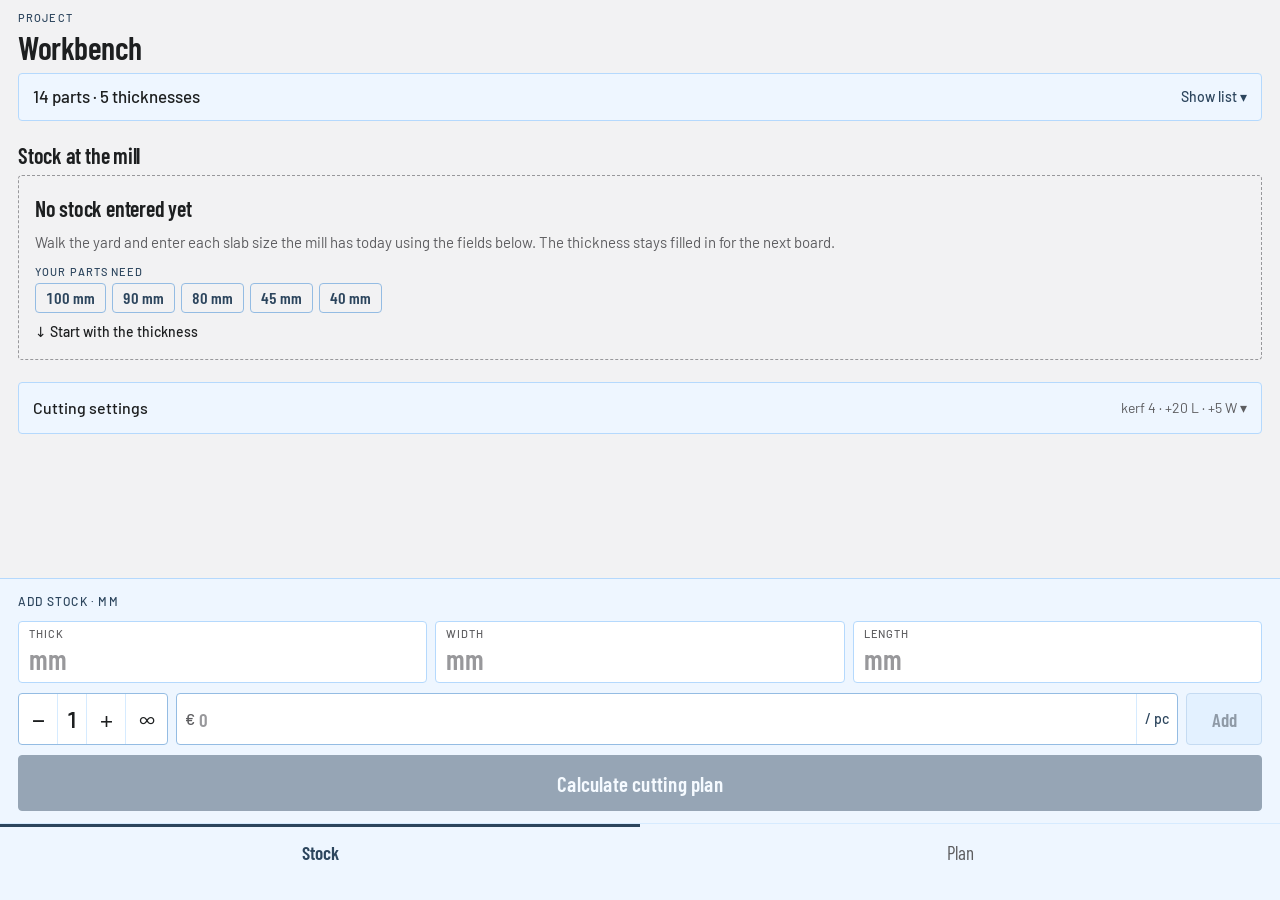
<file: index.html>
<!doctype html>
<html lang="en">
<head>
<meta charset="utf-8">
<meta name="viewport" content="width=device-width, initial-scale=1, viewport-fit=cover">
<meta name="theme-color" content="#eef6ff">
<title>Stock Cutting</title>
<link rel="manifest" href="manifest.json">
<link rel="apple-touch-icon" href="icon-180.png">
<meta name="apple-mobile-web-app-capable" content="yes">
<meta name="mobile-web-app-capable" content="yes">
<!-- "default": dark status bar text on a light bar above the page; the layout is light, so
     "black-translucent" (white text over the page) would be unreadable -->
<meta name="apple-mobile-web-app-status-bar-style" content="default">
<meta name="apple-mobile-web-app-title" content="Cutting">
<link rel="preconnect" href="https://fonts.googleapis.com">
<link rel="preconnect" href="https://fonts.gstatic.com" crossorigin>
<link rel="stylesheet" href="https://fonts.googleapis.com/css2?family=Barlow:wght@400;500;700&family=Barlow+Condensed:wght@400;600&display=swap">
<link rel="stylesheet" href="style.css">
<script type="module" src="app.js"></script>
</head>
<body>
<div id="app"><p class="loading">Loading parts…</p></div>
</body>
</html>
</file>
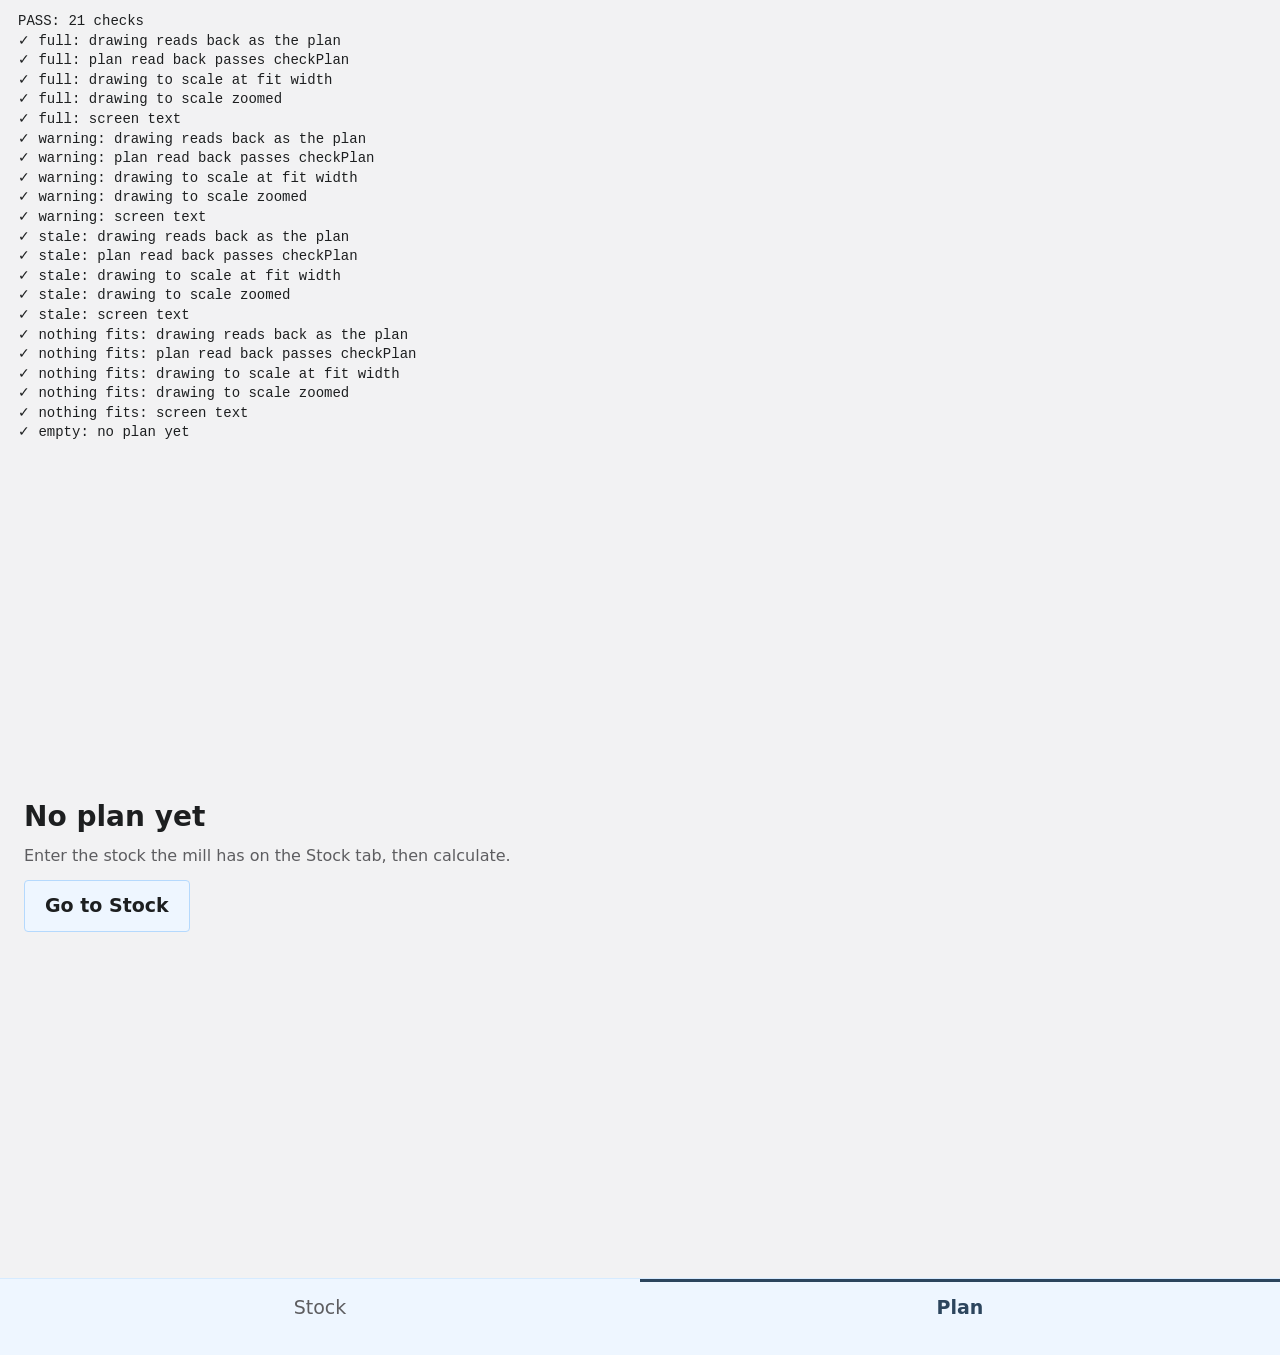
<file: test.html>
<!doctype html>
<html lang="en">
<head>
<meta charset="utf-8">
<meta name="viewport" content="width=device-width, initial-scale=1">
<title>RUNNING</title>
<!-- Browser check for the Plan screen (not part of the app, not precached). Open it from a local
     server, or run: node test.run.mjs. view.check.js covers the HTML string in Node; this page covers
     what only a real browser shows: the live DOM read back as a plan, the drawing to scale with the
     real stylesheet, and the screen text. Renders from pure state, never touches the app's storage. -->
<link rel="stylesheet" href="style.css">
<style>
  html, body { height: auto; overflow: auto; }
  #app { height: 100vh; }
  #out { margin: 0; padding: 12px 18px; font: 14px/1.4 ui-monospace, monospace; white-space: pre-wrap; }
  #out .fail { color: #b00020; }
</style>
</head>
<body>
<pre id="out">Running…</pre>
<div id="app"></div>
<script type="module">
import { render, initialState } from './view.js';
import { makePlan, EXAMPLE_PARTS, EXAMPLE_STOCK, EXAMPLE_STOCK_WARNING } from './cutting-plan.js';
import { checkPlan } from './check.js';

const app = document.getElementById('app'), out = document.getElementById('out');
const results = [];
const check = (name, fn) => {
  try { const err = fn(); results.push({ name, err: err || null }); }
  catch (e) { results.push({ name, err: e.message }); }
};
const same = (a, b, what) => (JSON.stringify(a) === JSON.stringify(b) ? null : `${what}: got ${JSON.stringify(a)}, want ${JSON.stringify(b)}`);
const text = sel => app.querySelector(sel)?.textContent.replace(/\s+/g, ' ').trim() ?? null;
const texts = sel => [...app.querySelectorAll(sel)].map(e => e.innerText.replace(/\s+/g, ' ').trim());

const base = { ...initialState(), project: 'Workbench', parts: EXAMPLE_PARTS, tab: 'plan' };
const planned = stock => ({ ...base, stock, plan: makePlan(EXAMPLE_PARTS, stock, base.settings) });
const full = planned(EXAMPLE_STOCK), warn = planned(EXAMPLE_STOCK_WARNING);
const SCENARIOS = {
  full: { st: full, buy: 'Buy 5 slabs', waste: '34 %', badge: null, stale: false, unplaced: [],
    shop: ['2 × 100 × 260 × 2400 €620', '1 × 90 × 300 × 3000 €194', '2 × 50 × 280 × 2500 €147'] },
  warning: { st: warn, buy: 'Buy 4 slabs', waste: null, badge: '!', stale: false,
    shop: ['1 × 90 × 300 × 3000 €194', '2 × 50 × 280 × 2500 €147', '1 × 50 × 240 × 1500 no price'],
    unplaced: ['Tischplatte_hinten ×1 ≥ 100 × 260 × 2296 No stock 100 mm or thicker',
      'Tischplatte_vorn ×1 ≥ 100 × 220 × 2252 No stock 100 mm or thicker'] },
  stale: { st: { ...full, version: 1 }, buy: 'Buy 5 slabs', waste: '34 %', badge: '•', stale: true, unplaced: [],
    shop: ['2 × 100 × 260 × 2400 €620', '1 × 90 × 300 × 3000 €194', '2 × 50 × 280 × 2500 €147'] },
  'nothing fits': { st: planned([{ id: 1, t: 10, w: 10, l: 10, count: 1, price: null, unit: 'pc' }]),
    buy: 'Buy 0 slabs', waste: '—', badge: '!', stale: false, shop: [], unplaced: null }
};

// The live drawing read back as a plan: slab i is the svg in #draw-i, its viewBox the slab in mm,
// each rect[data-uid] a part at x, y with cut length (width) and cut width (height).
function readPlan(plan) {
  const byUid = Object.fromEntries(plan.slabs.flatMap(sl => sl.parts.map(pp => [pp.p.uid, pp.p])));
  return [...app.querySelectorAll('.draw svg')].map(svg => ({
    id: svg.closest('.hscroll').id, l: svg.viewBox.baseVal.width, w: svg.viewBox.baseVal.height,
    parts: [...svg.querySelectorAll('rect[data-uid]')].map(r => ({
      uid: r.dataset.uid, x: r.x.baseVal.value, y: r.y.baseVal.value,
      cl: r.width.baseVal.value, cw: r.height.baseVal.value, p: byUid[r.dataset.uid]
    }))
  }));
}
const brief = slabs => slabs.map(sl => ({ l: sl.l, w: sl.w, parts: sl.parts.map(pp => [pp.p.uid, pp.x, pp.y, pp.p.cl, pp.p.cw]) }));

// On screen to scale: every rect's box, relative to its svg's box, is the part's share of the slab
// (within 1 px), and the svg is shaped like the slab.
function geometry(drawn) {
  const bad = [];
  app.querySelectorAll('.draw svg').forEach((svg, i) => {
    const b = svg.getBoundingClientRect(), { l, w, parts } = drawn[i];
    if (Math.abs(b.height - b.width * w / l) > 1) bad.push(`slab ${i + 1}: svg ${b.width.toFixed(1)}×${b.height.toFixed(1)} px, slab ${l}×${w}`);
    svg.querySelectorAll('rect[data-uid]').forEach((r, j) => {
      const rb = r.getBoundingClientRect(), pp = parts[j];
      const off = [[rb.x - b.x, pp.x / l * b.width], [rb.y - b.y, pp.y / w * b.height],
        [rb.width, pp.cl / l * b.width], [rb.height, pp.cw / w * b.height]].map(([got, want]) => Math.abs(got - want));
      if (off.some(d => d > 1)) bad.push(`slab ${i + 1} ${pp.uid}: off by ${off.map(d => d.toFixed(1)).join('/')} px`);
    });
  });
  return bad.slice(0, 5).join('; ') || null;
}

for (const [name, sc] of Object.entries(SCENARIOS)) {
  const { st } = sc, plan = st.plan;
  app.innerHTML = render(st);
  const drawn = readPlan(plan);
  check(`${name}: drawing reads back as the plan`, () => same(brief(drawn), brief(plan.slabs), 'slabs')
    || same(drawn.map(d => d.id), plan.slabs.map((_, i) => `draw-${i}`), 'drawing ids'));
  check(`${name}: plan read back passes checkPlan`, () => {
    checkPlan(st.parts, st.stock, st.settings, { ...plan, slabs: plan.slabs.map((sl, i) => ({ ...sl, parts: drawn[i].parts.map(({ p, x, y }) => ({ p, x, y })) })) });
  });
  check(`${name}: drawing to scale at fit width`, () => geometry(drawn));
  app.innerHTML = render({ ...st, zoom: Object.fromEntries(plan.slabs.map((_, i) => [i, true])) });
  check(`${name}: drawing to scale zoomed`, () => geometry(drawn)
    || [...app.querySelectorAll('.hscroll')].some(h => h.querySelector('svg').getBoundingClientRect().width < 3 * h.clientWidth) && 'zoomed svg not ~340% wide');
  app.innerHTML = render(st);
  check(`${name}: screen text`, () => same(text('.buy'), sc.buy, 'slab count')
    || same(app.querySelectorAll('.slab').length, plan.totals.slabCount, 'slab cards')
    || (sc.waste && same(text('.stat:nth-child(2) .stat-n'), sc.waste, 'waste'))
    || same(texts('.shop-row'), sc.shop, 'shopping list')
    || (sc.unplaced && same(texts('.unplaced-row'), sc.unplaced, 'unplaced rows'))
    || same(!!app.querySelector('.warn-box'), plan.unplaced.length > 0, 'warning shown')
    || same(text('[data-tab=plan] .badge'), sc.badge, 'tab badge')
    || same(text('.stale span'), sc.stale ? 'Stock or settings changed since this plan was made.' : null, 'stale banner'));
}
app.innerHTML = render({ ...base, plan: null });
check('empty: no plan yet', () => same(text('.noplan-title'), 'No plan yet', 'title')
  || same(app.querySelectorAll('svg').length, 0, 'drawings') || same(text('[data-tab=plan] .badge'), null, 'tab badge'));

const failures = results.filter(r => r.err);
window.testResult = { pass: failures.length === 0, failures, count: results.length };
out.innerHTML = `${failures.length ? `FAIL: ${failures.length} of ${results.length}` : `PASS: ${results.length} checks`}\n`
  + results.map(r => r.err ? `<span class="fail">✗ ${r.name}: ${r.err.replace(/</g, '&lt;')}</span>` : `✓ ${r.name}`).join('\n');
document.title = failures.length ? 'FAIL' : 'PASS';
</script>
</body>
</html>
</file>
<file: style.css>
/* Stock Cutting — "Steel plate" tokens (README "Design tokens") and the app shell. */
:root {
  --ground: #f2f2f3;
  --ink: #1d1f20;
  --muted: #5d5d60;
  --faint: #98989b;
  --card: #eef6ff;          /* card fill, dock, tab bar (accent-100) */
  --rule: #d6ebff;          /* rules, soft borders, tint (accent-200) */
  --line: #b5d9fd;          /* card border, flash (accent-300) */
  --input-line: #94bce3;    /* input / count box border (accent-400) */
  --summary-rule: #749dc4;  /* accent-500 */
  --accent: #597ea3;        /* accent base, stale badge */
  --accent-strong: #416180; /* summary fill, focus border (accent-700) */
  --accent-ink: #2c455d;    /* accent text, CTA, badges (accent-800) */
  --accent-dark: #1d2d3d;   /* accent-900 */
  --caret: #5980a6;
  --warn: #a5432f;
  --warn-ink: #7a2c1e;
  --warn-bg: #fbeeea;
  --warn-rule: #efcdc4;
  --radius: 4px;
  --radius-sm: 3px;
  --font: 'Barlow', system-ui, sans-serif;
  --font-num: 'Barlow Condensed', system-ui, sans-serif;
}

* { box-sizing: border-box; }
html, body { height: 100%; margin: 0; }
body {
  background: var(--ground);
  color: var(--ink);
  font: 400 16px var(--font);
  -webkit-tap-highlight-color: transparent;
  -webkit-text-size-adjust: 100%;
  overflow: hidden;
}
button { font-family: inherit; color: inherit; cursor: pointer; }
button:disabled { cursor: not-allowed; opacity: .45; }
button:focus-visible { outline: 2px solid var(--caret); outline-offset: 2px; }
input:focus { outline: none; }
input::placeholder { color: var(--faint); }
input::-webkit-outer-spin-button, input::-webkit-inner-spin-button { -webkit-appearance: none; margin: 0; }

/* Shell: full-height column, screen (scroll + optional dock) over the tab bar */
#app {
  height: 100%;
  display: flex;
  flex-direction: column;
  padding: env(safe-area-inset-top) env(safe-area-inset-right) 0 env(safe-area-inset-left);
}
.screen { flex: 1; display: flex; flex-direction: column; min-height: 0; }
.scroll { flex: 1; overflow-y: auto; -webkit-overflow-scrolling: touch; padding: 12px 18px 22px; }
.dock { flex: none; padding: 12px 18px; background: var(--card); border-top: 1px solid var(--line); }

/* Tab bar */
.tabbar {
  flex: none;
  display: flex;
  background: var(--card);
  border-top: 1px solid var(--rule);
  padding-bottom: max(22px, env(safe-area-inset-bottom));
}
.tab {
  flex: 1;
  height: 54px;
  display: flex;
  align-items: center;
  justify-content: center;
  gap: 8px;
  border: 0;
  border-top: 3px solid transparent;
  background: transparent;
  font: 400 19px/1 var(--font-num);
  color: var(--muted);
}
.tab[aria-selected="true"] { font-weight: 600; color: var(--accent-ink); border-top-color: var(--accent-ink); }
.badge {
  min-width: 20px;
  height: 20px;
  padding: 0 5px;
  border-radius: 10px;
  background: var(--accent);
  color: #fff;
  display: flex;
  align-items: center;
  justify-content: center;
  font: 700 12px/1 var(--font);
}
.badge.warn { background: var(--warn); }

/* ---- Shared type and cards ---- */
.kicker { font: 500 11px/1 var(--font); letter-spacing: .1em; text-transform: uppercase; color: var(--accent-ink); }
.title { margin: 0; font: 600 32px/1.05 var(--font-num); letter-spacing: -.015em; }
.h2 { margin: 0; font: 600 22px/1.1 var(--font-num); letter-spacing: -.01em; }
.muted { font: 400 14px/1 var(--font); color: var(--muted); }
.num, .dims, .count, .avail-n, .chip { font-family: var(--font-num); font-weight: 600; font-variant-numeric: tabular-nums; }
.card { background: var(--card); border: 1px solid var(--line); border-radius: var(--radius); }
.stack6 { display: flex; flex-direction: column; gap: 6px; }
.stack8 { display: flex; flex-direction: column; gap: 8px; }
.cap { font: 500 11px/1 var(--font); letter-spacing: .08em; text-transform: uppercase; color: var(--muted); }

/* ---- Stock screen ---- */
.scroll.stock { display: flex; flex-direction: column; gap: 22px; }

.toggle {
  display: flex; align-items: center; justify-content: space-between; gap: 10px;
  min-height: 48px; padding: 0 14px; font: 500 17px/1.2 var(--font); text-align: left;
}
.toggle-label { font: 500 14px/1 var(--font); color: var(--accent-ink); }
.parts { padding: 4px 14px; }
.parts-row {
  display: grid; grid-template-columns: minmax(0, 1fr) auto 32px; gap: 8px; align-items: baseline;
  padding: 9px 0; border-top: 1px solid var(--rule); font: 600 16px/1.2 var(--font-num);
}
.parts-row > :last-child { text-align: right; }
.parts-row.head { padding: 8px 0 6px; border-top: 0; font: 500 11px/1 var(--font); letter-spacing: .08em; text-transform: uppercase; color: var(--muted); }
.parts-row .name { font: 400 15px/1.2 var(--font); overflow-wrap: anywhere; }

.section-head { display: flex; align-items: baseline; justify-content: space-between; gap: 10px; }

/* Stock row: the row slides left over the Delete button */
.swipe { position: relative; border-radius: var(--radius); overflow: hidden; }
.del {
  position: absolute; top: 0; right: 0; bottom: 0; width: 100px; padding: 0 0 0 12px;
  border: 0; border-radius: var(--radius); background: var(--warn); color: #fff; font: 500 16px/1 var(--font);
}
.swipe:not(.open):not(.dragging) .del { visibility: hidden; }
.row {
  position: relative; width: 100%; display: flex; align-items: center; gap: 12px;
  min-height: 66px; padding: 10px 12px 10px 14px; text-align: left;
  background: var(--card); border: 1px solid var(--line); border-radius: var(--radius);
  transition: transform .2s ease, background .4s;
  touch-action: pan-y; user-select: none; -webkit-user-select: none;
}
.row:focus-visible { outline-offset: -3px; }
.row.flash { background: var(--line); }
.row.editing { border-color: var(--accent-strong); }
.open .row { transform: translateX(-88px); }
.dragging .row { transition: background .4s; }
.row-main { flex: 1; min-width: 0; display: flex; flex-direction: column; gap: 4px; }
.dims { font-size: 24px; line-height: 1; white-space: nowrap; }
.x { color: var(--faint); font-weight: 400; }
.meta { font: 400 13px/1.2 var(--font); color: var(--muted); }
.avail {
  flex: none; min-width: 54px; height: 46px; padding: 0 8px; border: 1px solid var(--input-line); border-radius: var(--radius);
  display: flex; flex-direction: column; align-items: center; justify-content: center; gap: 2px; color: var(--accent-ink);
}
.avail-n { font-size: 21px; line-height: 1; }
.avail-cap { font: 500 9px/1 var(--font); letter-spacing: .08em; text-transform: uppercase; color: var(--muted); }
.hint { padding: 0 2px; font: 400 13px/1.3 var(--font); color: var(--muted); }

.empty { display: flex; flex-direction: column; gap: 12px; padding: 20px 16px; border: 1px dashed var(--faint); border-radius: var(--radius); }
.empty p { margin: 0; font: 400 15px/1.45 var(--font); color: var(--muted); text-wrap: pretty; }
.chips { display: flex; flex-wrap: wrap; gap: 6px; }
.chip { padding: 6px 10px; border: 1px solid var(--input-line); border-radius: var(--radius); font-size: 16px; line-height: 1; color: var(--accent-ink); }
.start { font: 500 14px/1 var(--font); }

.settings-head {
  width: 100%; display: flex; align-items: center; justify-content: space-between; gap: 10px;
  min-height: 50px; padding: 0 14px; border: 0; background: transparent; text-align: left; font: 500 16px/1 var(--font);
}
.settings { display: grid; grid-template-columns: repeat(3, minmax(0, 1fr)); gap: 8px; padding: 2px 14px 14px; }
.setting { display: flex; flex-direction: column; gap: 6px; }
.setting .cap { line-height: 1.1; letter-spacing: .06em; }
.setting .box {
  display: flex; align-items: center; height: 46px; padding: 0 10px;
  border: 1px solid var(--input-line); border-radius: var(--radius); background: #fff;
}
.setting input { width: 100%; min-width: 0; padding: 0; border: 0; background: transparent; font: 600 21px/1 var(--font-num); color: var(--ink); caret-color: var(--caret); }
.unit { font: 400 13px/1 var(--font); color: var(--muted); }

/* Entry dock */
.dock { display: flex; flex-direction: column; gap: 10px; }
.dock .kicker { font-size: 12px; }
.dock-head { display: flex; align-items: center; justify-content: space-between; min-height: 20px; }
.link {
  min-height: 44px; margin: -12px 0; padding: 0; border: 0; background: none;
  font: 500 15px/1 var(--font); color: var(--accent-ink); text-decoration: underline; text-underline-offset: 3px;
}
.grid3 { display: grid; grid-template-columns: repeat(3, minmax(0, 1fr)); gap: 8px; }
.field {
  display: flex; flex-direction: column; justify-content: center; gap: 3px; height: 62px; padding: 0 10px;
  border: 1px solid var(--line); border-radius: var(--radius); background: #fff;
}
.field input {
  width: 100%; min-width: 0; padding: 0; border: 0; background: transparent;
  font: 600 28px/1 var(--font-num); font-variant-numeric: tabular-nums; color: var(--ink); caret-color: var(--caret);
}
.field:focus-within, .setting .box:focus-within, .price:focus-within { border-color: var(--accent-strong); box-shadow: 0 0 0 2px var(--accent-strong); }
.dock-row { display: flex; gap: 8px; height: 52px; }
.stepper { flex: none; display: flex; align-items: stretch; border: 1px solid var(--input-line); border-radius: var(--radius); overflow: hidden; background: #fff; }
.stepper button { width: 38px; padding: 0; border: 0; background: transparent; font: 400 26px/1 var(--font); color: var(--ink); }
.stepper button:focus-visible { outline-offset: -2px; }
.count { min-width: 30px; padding: 0 4px; display: flex; align-items: center; justify-content: center; font-size: 22px; line-height: 1; border-left: 1px solid var(--rule); border-right: 1px solid var(--rule); }
.stepper .inf { width: 42px; border-left: 1px solid var(--rule); font-size: 22px; }
.inf[aria-pressed="true"] { background: var(--accent-ink); color: #fff; }
.price { flex: 1; min-width: 0; display: flex; align-items: center; padding-left: 8px; border: 1px solid var(--input-line); border-radius: var(--radius); background: #fff; }
.euro { font: 500 16px/1 var(--font); color: var(--muted); }
.price input { flex: 1; min-width: 0; width: 100%; padding: 0 4px; border: 0; background: transparent; font: 600 19px/1 var(--font-num); color: var(--ink); caret-color: var(--caret); }
.unit-btn { flex: none; height: 100%; padding: 0 8px; border: 0; border-left: 1px solid var(--rule); background: transparent; font: 500 14px/1 var(--font); color: var(--accent-ink); }
.add { flex: none; width: 76px; border: 1px solid var(--input-line); border-radius: var(--radius); background: var(--rule); color: var(--accent-dark); font: 600 19px/1 var(--font-num); }
.cta { height: 56px; border: 1px solid var(--accent-ink); border-radius: var(--radius); background: var(--accent-ink); color: #fff; font: 600 21px/1 var(--font-num); letter-spacing: .01em; }

/* ---- Plan screen ---- */
.noplan { display: flex; flex-direction: column; align-items: flex-start; justify-content: center; gap: 12px; padding: 24px; }
.noplan-title { font: 600 28px/1.1 var(--font-num); }
.noplan p { margin: 0; font: 400 16px/1.45 var(--font); color: var(--muted); }
.loading { margin: 0; padding: 24px 18px; font: 400 16px/1.45 var(--font); color: var(--muted); }
.goto { height: 52px; padding: 0 20px; font: 600 19px/1 var(--font-num); }

.scroll.plan { display: flex; flex-direction: column; gap: 18px; padding: 14px 18px 22px; }
.stale { display: flex; align-items: center; gap: 10px; padding: 10px 10px 10px 14px; border: 1px solid var(--accent); border-radius: var(--radius); background: var(--rule); }
.stale span { flex: 1; font: 400 14px/1.3 var(--font); }
.recalc { flex: none; height: 44px; padding: 0 14px; border: 0; border-radius: var(--radius); background: var(--accent-ink); color: #fff; font: 600 17px/1 var(--font-num); }

.summary { display: flex; flex-direction: column; gap: 14px; padding: 16px 16px 14px; border-radius: var(--radius); background: var(--accent-strong); color: #fff; }
.summary .kicker { color: var(--rule); }
.buy { font: 600 52px/.95 var(--font-num); letter-spacing: -.02em; }
.stats { display: grid; grid-auto-flow: column; grid-auto-columns: minmax(0, 1fr); gap: 10px; padding-top: 12px; border-top: 1px solid var(--summary-rule); }
.stat { display: flex; flex-direction: column; gap: 5px; }
.stat-cap { font: 500 11px/1 var(--font); letter-spacing: .08em; text-transform: uppercase; color: var(--rule); }
.stat-n, .u-n, .u-need, .shop-n, .shop-dims, .slab-num, .slab-dims, .prog, .pnum, .plabel { font-family: var(--font-num); font-weight: 600; font-variant-numeric: tabular-nums; }
.stat-n { font-size: 24px; line-height: 1; }
.excl { margin-top: -6px; font: 400 13px/1.2 var(--font); color: var(--rule); }

.warn-box { display: flex; flex-direction: column; gap: 10px; padding: 14px; border: 1.5px solid var(--warn); border-radius: var(--radius); background: var(--warn-bg); }
.warn-head { display: flex; align-items: flex-start; gap: 10px; }
.warn-dot { flex: none; width: 26px; height: 26px; border-radius: 50%; background: var(--warn); color: #fff; display: flex; align-items: center; justify-content: center; font: 700 16px/1 var(--font); }
.warn-title { font: 600 21px/1.1 var(--font-num); color: var(--warn-ink); }
.warn-text { margin: 0; font: 400 14px/1.35 var(--font); color: var(--warn-ink); }
.unplaced-row { display: flex; flex-direction: column; gap: 3px; padding: 10px 0; border-top: 1px solid var(--warn-rule); }
.u-head { display: flex; align-items: baseline; justify-content: space-between; gap: 8px; }
.u-name { font: 500 16px/1.2 var(--font); overflow-wrap: anywhere; }
.u-n { font-size: 17px; line-height: 1; }
.u-need { font-size: 22px; line-height: 1.1; color: var(--warn-ink); }

.shop { padding: 12px 14px 6px; }
.shop .kicker { padding-bottom: 6px; }
.shop-row { display: flex; align-items: baseline; gap: 10px; padding: 11px 0; border-top: 1px solid var(--rule); }
.shop-n { min-width: 38px; font-size: 26px; line-height: 1; color: var(--accent-ink); }
.shop-dims { flex: 1; font-size: 24px; line-height: 1; }
.shop-price { font: 400 15px/1 var(--font); color: var(--muted); }
.slabs-head { margin-bottom: -6px; }

.slab { display: flex; flex-direction: column; gap: 10px; padding: 12px 12px 4px; }
.slab-head { display: flex; align-items: center; gap: 10px; }
.slab-num { flex: none; width: 30px; height: 30px; border-radius: var(--radius); background: var(--accent-ink); color: #fff; display: flex; align-items: center; justify-content: center; font-size: 18px; line-height: 1; }
.slab-main { flex: 1; min-width: 0; display: flex; flex-direction: column; gap: 3px; }
.slab-dims { font-size: 23px; line-height: 1; }
.prog { flex: none; padding: 6px 8px; border-radius: var(--radius); background: var(--rule); color: var(--accent-ink); font-size: 16px; line-height: 1; }
.prog.all { background: var(--accent-ink); color: #fff; }

/* Drawing: SVG in slab mm, scaled by the browser; HTML labels on top let taps through */
.hscroll { overflow-x: auto; padding: 3px; margin: 0 -3px; }
.draw { position: relative; width: 100%; }
.draw.zoomed { width: 340%; }
.draw svg {
  display: block; width: 100%; height: auto; overflow: visible;
  background: repeating-linear-gradient(135deg, var(--input-line) 0 1px, var(--card) 1px 6px);
  box-shadow: 0 0 0 1.5px var(--accent-ink);
}
.part { fill: #fff; stroke: var(--accent-strong); stroke-width: 1px; vector-effect: non-scaling-stroke; cursor: pointer; }
.part.done { fill: var(--rule); }
.part.sel { fill: var(--accent-ink); }
.plabel {
  position: absolute; display: flex; align-items: center; justify-content: center; overflow: hidden;
  white-space: pre; font-size: 12px; line-height: 1; color: var(--ink); pointer-events: none;
}
.plabel.done { color: var(--faint); }
.plabel.sel { color: #fff; }

.slab-info { display: flex; align-items: center; gap: 8px; min-height: 44px; }
.info { flex: 1; min-width: 0; font: 400 14px/1.3 var(--font); color: var(--muted); text-wrap: pretty; }
.info.sel { font-weight: 500; color: var(--ink); }
.zoom { position: relative; flex: none; height: 40px; padding: 0 12px; border: 1px solid var(--input-line); border-radius: var(--radius); background: #fff; font: 500 14px/1 var(--font); }
.zoom::after { content: ''; position: absolute; inset: -2px 0; } /* 44 px hit target */

.prows { display: flex; flex-direction: column; margin: 0 -4px; }
.prow { display: flex; align-items: center; min-height: 52px; border-top: 1px solid var(--rule); }
.prow.sel { background: var(--rule); }
.tick { flex: none; width: 48px; height: 52px; padding: 0; border: 0; background: transparent; display: flex; align-items: center; justify-content: center; }
.tick .box { width: 26px; height: 26px; border: 1.5px solid var(--accent-strong); border-radius: var(--radius-sm); background: #fff; color: #fff; display: flex; align-items: center; justify-content: center; font: 700 16px/1 var(--font); }
.prow.done .box { background: var(--accent-ink); }
.pick { flex: 1; min-width: 0; align-self: stretch; display: flex; flex-direction: column; justify-content: center; gap: 3px; padding: 7px 8px 7px 0; border: 0; background: transparent; text-align: left; }
.pname { display: flex; align-items: baseline; gap: 6px; }
.pnum { min-width: 14px; font-size: 15px; line-height: 1; color: var(--accent-ink); }
.pn { font: 500 16px/1.2 var(--font); overflow-wrap: anywhere; }
.prow.done .pn { color: var(--faint); text-decoration: line-through; }
.pick .meta { padding-left: 20px; }

.dock.plan-dock { padding: 10px 18px; }
.adjust { width: 100%; height: 52px; border: 1px solid var(--input-line); border-radius: var(--radius); background: #fff; font: 600 20px/1 var(--font-num); }
</file>
